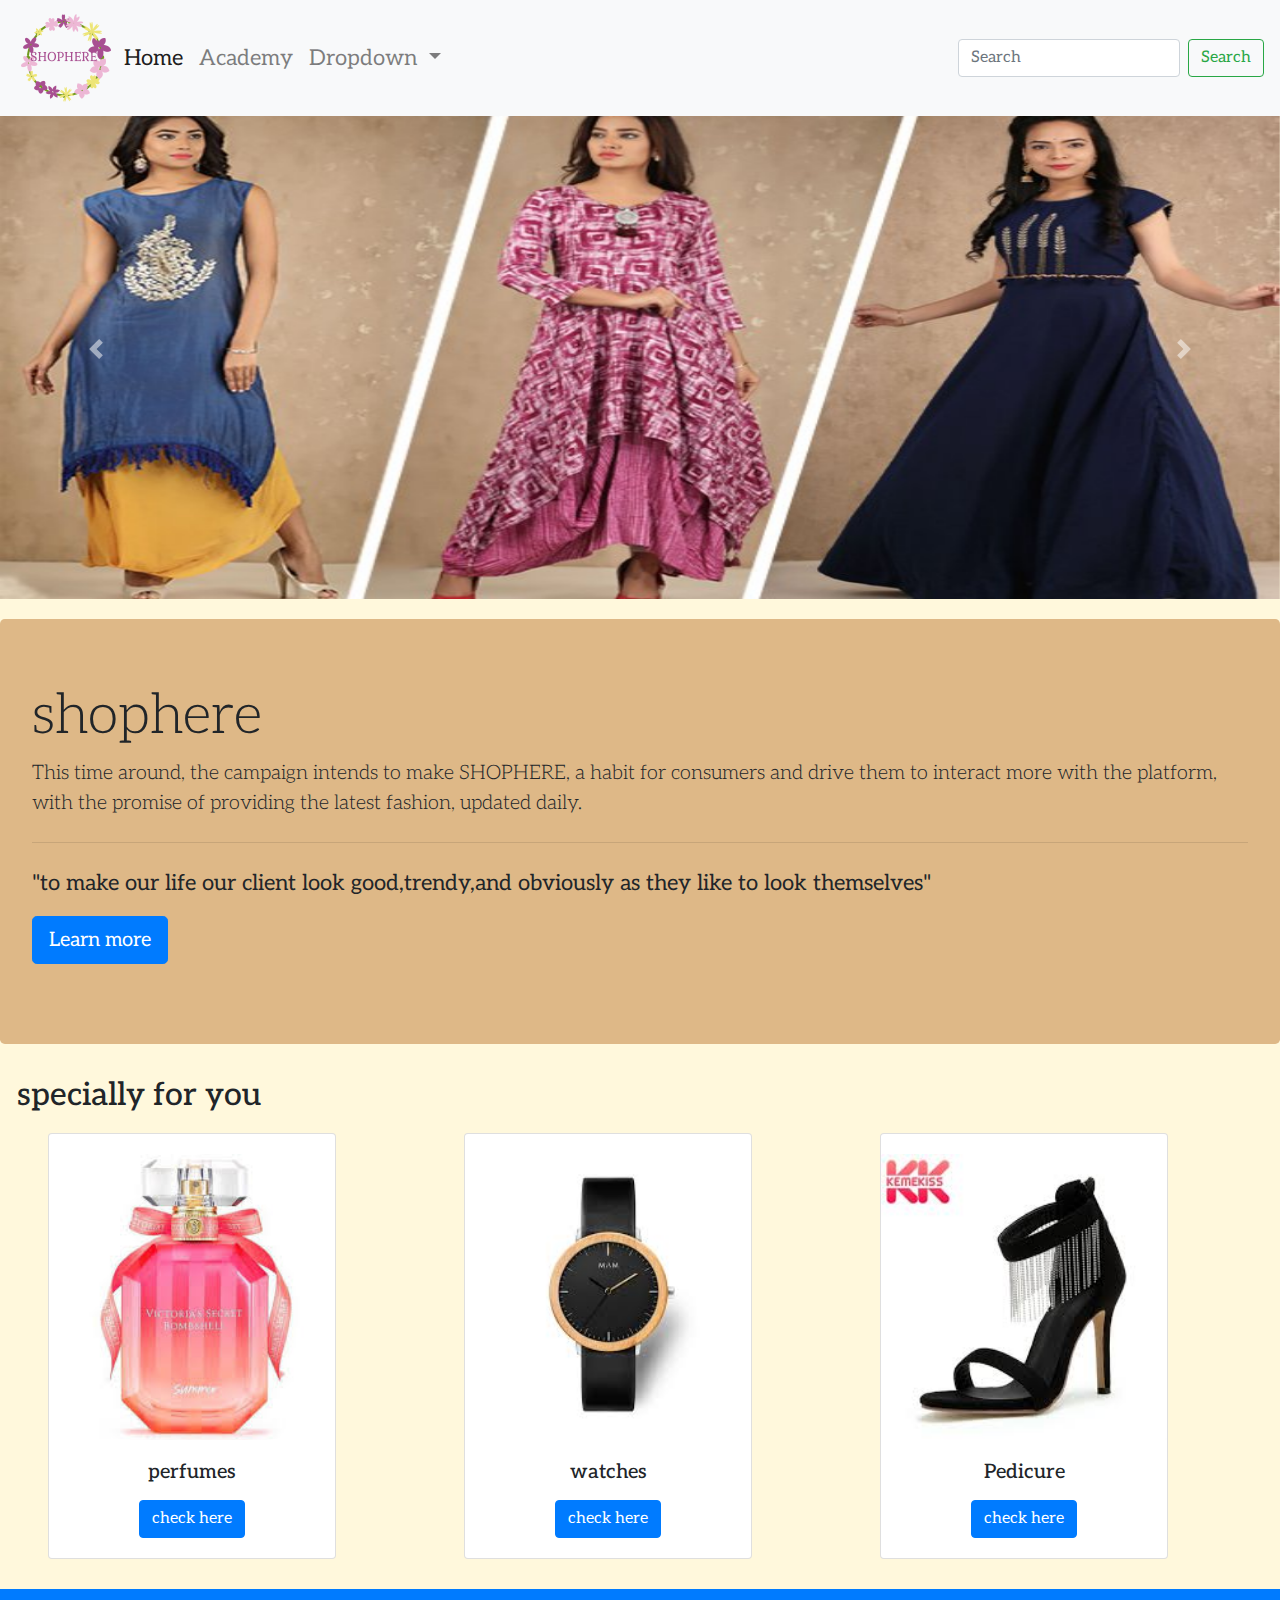
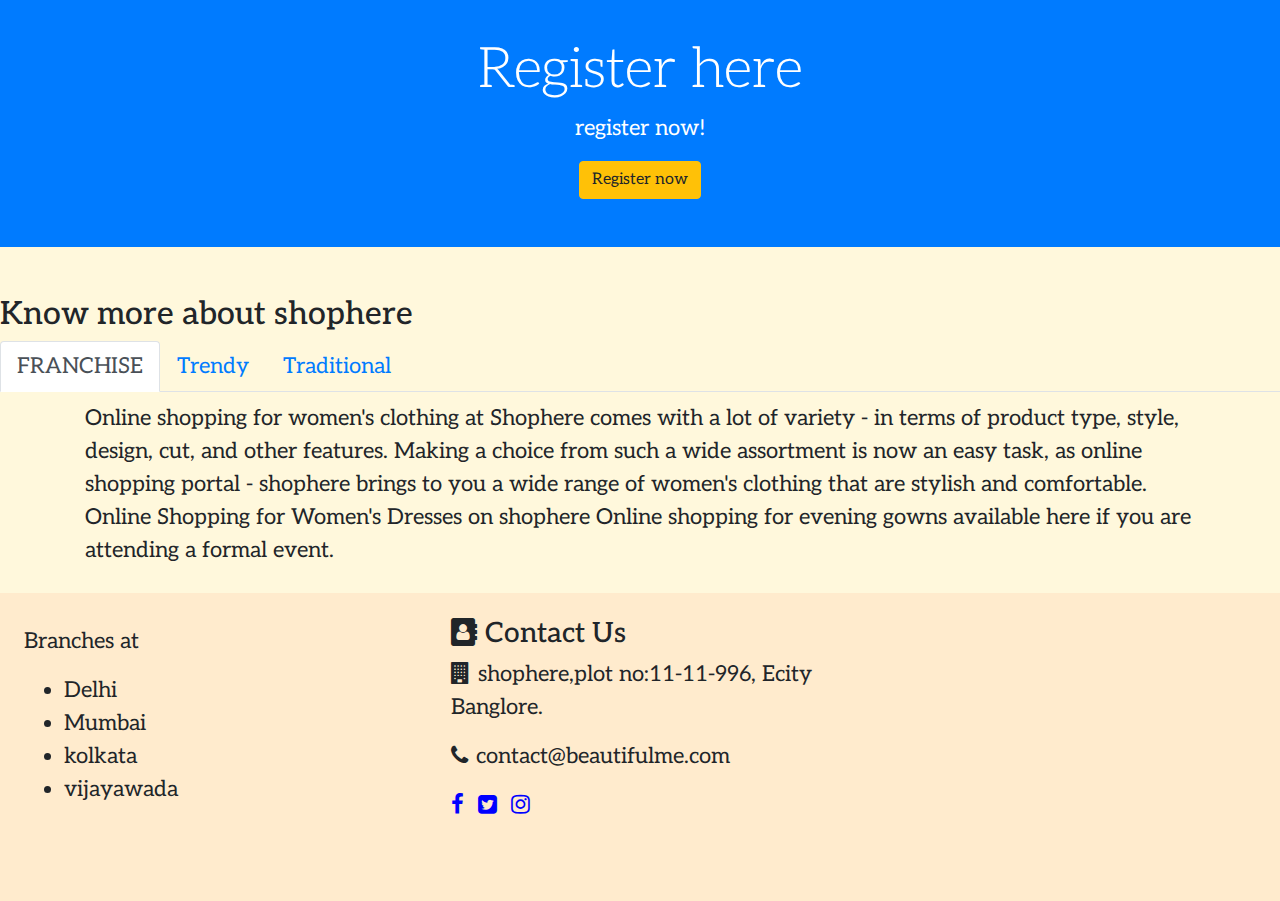
<file: index.html>
<!DOCTYPE html>

<html>

<head>

	<!-- Website Title & Description for Search Engine purposes -->
	<title>shophere</title>
	<meta name="description" content="">
	<meta name="description" content="shophere">
	<meta name="keywords" content="HTML,CSS,,JavaScript">
	<meta name="author" content="teja">

	<!-- Mobile viewport optimized -->
	<meta name="viewport" content="width=device-width, initial-scale=1.0, maximum-scale=1.0, user-scalable=no">

	<link rel="stylesheet" href="https://maxcdn.bootstrapcdn.com/bootstrap/4.0.0/css/bootstrap.min.css"
		integrity="sha384-Gn5384xqQ1aoWXA+058RXPxPg6fy4IWvTNh0E263XmFcJlSAwiGgFAW/dAiS6JXm" crossorigin="anonymous">

	<!-- Custom CSS -->
	<link href="css\style.css" rel="stylesheet">
	<link rel="stylesheet" href="https://cdnjs.cloudflare.com/ajax/libs/font-awesome/4.7.0/css/font-awesome.min.css">
	<link href='https://fonts.googleapis.com/css?family=Aleo' rel='stylesheet'>

</head>

<body>


	<nav class="navbar navbar-expand-lg fixed-top navbar-light bg-light">
		<img src="img\log.jpg" alt="logo" height="100" width="100">
		<!----<a class="navbar-brand" href="#">Navbar</a>-->
		<button class="navbar-toggler" type="button" data-toggle="collapse" data-target="#navbarSupportedContent"
			aria-controls="navbarSupportedContent" aria-expanded="false" aria-label="Toggle navigation">
			<span class="navbar-toggler-icon"></span>
		</button>

		<div class="collapse navbar-collapse" id="navbarSupportedContent">
			<ul class="navbar-nav mr-auto">
				<li class="nav-item active">
					<a class="nav-link" href="#">Home <span class="sr-only">(current)</span></a>
				</li>
				<li class="nav-item">
					<a class="nav-link" href="#">Academy</a>
				</li>
				<li class="nav-item dropdown">
					<a class="nav-link dropdown-toggle" href="#" id="navbarDropdown" role="button"
						data-toggle="dropdown" aria-haspopup="true" aria-expanded="false">
						Dropdown
					</a>
					<div class="dropdown-menu" aria-labelledby="navbarDropdown">
						<a class="dropdown-item" href="#">Offer</a>
						<a class="dropdown-item" href="#">brand</a>
						<div class="dropdown-divider"></div>
						<a class="dropdown-item" href="#">package</a>
					</div>
				</li>
				
			</ul>
			<form class="form-inline my-2 my-lg-0">
				<input class="form-control mr-sm-2" type="search" placeholder="Search" aria-label="Search">
				<button class="btn btn-outline-success my-2 my-sm-0" type="submit">Search</button>
			</form>
		</div>
	</nav>
<br>
<br>
<br>


	<div id="carouselExampleControls" class="carousel slide" data-ride="carousel">
		<div class="carousel-inner">
			<div class="carousel-item active">
				<img class="d-block w-100" src="img\img1.jpg" alt="First slide" height="500px" width="1500px">
			</div>
			<div class="carousel-item">
				<img class="d-block w-100" src="img\img2.jpg" alt="Second slide" height="500px" width="1500px">
			</div>
			<div class="carousel-item">
				<img class="d-block w-100" src="img\img3.jpg" alt="Third slide" height="500px" width="1500px">
			</div>
		</div>
		<a class="carousel-control-prev" href="#carouselExampleControls" role="button" data-slide="prev">
			<span class="carousel-control-prev-icon" aria-hidden="true"></span>
			<span class="sr-only">Previous</span>
		</a>
		<a class="carousel-control-next" href="#carouselExampleControls" role="button" data-slide="next">
			<span class="carousel-control-next-icon" aria-hidden="true"></span>
			<span class="sr-only">Next</span>
		</a>
	</div>


	</div>

	<div class="jumbotron" id="jumbid">


		<h1 class="display-4">shophere</h1>
		<p class="lead">This time around, the campaign intends to make SHOPHERE, a habit 
      for consumers and drive them to interact more with the platform, with the promise of providing 
      the latest fashion, updated daily.</p>
		<hr class="my-4">
		<p> "to make our life our client look good,trendy,and obviously as they like to look themselves"</p>

		<p class="lead">
			<a class="btn btn-primary btn-lg" href="#" role="button">Learn more</a>
		</p>
	</div>

	<div class="row" id="featuresHeading">
		<div class="col-12">
			<h2>specially for you</h2>
			<p class="lead"></p>
		</div>
	</div>
	<!--end featuresheading-->
	<div class="row no-gutters" id="features">
		<div class="col-sm-3 feature mx-5">
			<div class="card" style="width: 18rem;">
				<img class="card-img-top" src="img\sp1.jpg" alt="Card image cap">
				<div class="card-body">
					<h5 class="card-title">perfumes</h5>
					<p class="card-text"></p>
					<a href="#" class="btn btn-primary">check here</a>
				</div>
			</div>
		</div>


		<div class="col-sm-3 feature mx-5">
			<div class="card" style="width: 18rem;">
				<img class="card-img-top" src="img\sp2.jpg" alt="Card image cap">
				<div class="card-body">
					<h5 class="card-title">watches</h5>
					<p class="card-text"></p>
					<a href="#" class="btn btn-primary">check here</a>
				</div>
			</div>
		</div>




		<div class="col-sm-3 feature mx-5">
			<div class="card" style="width: 18rem;">
				<img class="card-img-top" src="img\sp4.jpg" alt="Card image cap">
				<div class="card-body">
					<h5 class="card-title">Pedicure</h5>
					<p class="card-text"></p>
					<a href="#" class="btn btn-primary">check here</a>
				</div>
			</div>
		</div>

	</div>
	<!--end feature-->



	<section class="bg-primary mb-5" id="wrapup">
		<!--modal start-->
		<article class="py-5">
			<div class="text-center text-white">
				<h3 class="display-4">Register here </h3>
				<p> register now!</p>
				<button class="btn btn-warning" data-toggle="modal" data-target="#myModal">Register now</button>
			</div> <!-- The Modal -->
			<div class="modal fade" id="myModal">
				<div class="modal-dialog modal-dialog-centered">
					<div class="modal-content">
						<!-- Modal Header -->
						<div class="modal-header">
							<h4 class="modal-title">Register</h4>
							<button type="button" class="close" data-dismiss="modal">&times;</button>
						</div> <!-- Modal body -->
						<div class="modal-body">
							<form action="/action_page.php">
								<div class="form-group">
									<label for="name">Name:</label>
									<input type="name" class="form-control" id="name" placeholder="Enter your name">
								</div>
								<div class="form-group">
									<label for="email">Email address:</label>
									<input type="email" class="form-control" id="email" placeholder="Enter your email">
								</div>
								<div class="form-group">
									<label for="pwd">Password:</label>
									<input type="password" class="form-control" id="pwd" placeholder="Enter password">
								</div>
								<div class="form-group">
									<label for="contact">Contact number:</label>
									<input type="contact" class="form-control" id="contact"
										placeholder="Enter your contact number">
								</div> <button type="submit" class="btn btn-primary">Submit</button>
							</form>
						</div> <!-- Modal footer -->
						<div class="modal-footer">
							<button type="button" class="btn btn-secondary" data-dismiss="modal">Close</button>
						</div>
					</div>
				</div>
			</div>
		</article>
	</section>
	<!--modal end-->


	<!--TABBED PANE-->

	<!--  <div class="col-md-6"> -->
	<h2>Know more about shophere</h2>
	<!-- Nav tabs -->
	<ul class="nav nav-tabs">
		<li class="nav-item">
			<a class="nav-link active" data-toggle="tab" href="#">FRANCHISE</a>
		</li>
		<li class="nav-item">
			<a class="nav-link" data-toggle="tab" href="#menu1">Trendy</a>
		</li>
		<li class="nav-item">
			<a class="nav-link" data-toggle="tab" href="#menu2">Traditional</a>
		</li>
	</ul>

	<!-- Tab panes Content-->
	<div class="tab-content">
		<div class="tab-pane container active" id="home">
        Online shopping for women's clothing at Shophere comes with a lot of variety - 
        in terms of product type, style, design, cut, and other features. Making a choice from such a
        wide assortment is now an easy task, as online shopping portal - shophere brings to you a 
        wide range of women's clothing that are stylish and comfortable.
        Online Shopping for Women's Dresses on shophere
        Online shopping for evening gowns available here if you are attending a formal event.
		</div>

		<div class="tab-pane container fade" id="menu1">
        Online Shopping for Wide Collection of Women's Intimate Apparel at Best Prices
        Apart from women's dresses, tops and bottom wear, Snapdeal - your online shopping destination,
         has in store a wide collection of lingerie, sleepwear, winter wear, maternity clothes and more. 
         While selecting such clothing, comfort should be a key factor. Here you will find lingerie and 
         sleepwear in all sizes and specially-designed maternity clothes. Choose the ones that fit you 
         like a glove and move around in them with utmost comfort. 
			
		</div>

		<div class="tab-pane container fade" id="menu2">
        Online shopping for women's clothing at Snapdeal also features a wide assortment of tops. 
        From crop tops to formal shirts, you will find them all. Online shopping for women's top - 
        keeping in mind various factors like collars and neck style, designs, colour, sleeves, type, 
        and much more. Browse this excellent collection and choose from V-neck tops to collared 
        ladies shirts, from t-shirts to kaftans, from vibrant hues like red, blue, yellow and green to 
        pastel shades like white and pink. If you want something unique, go online shopping 
        for jumpsuits for women, that are extremely stylish.
		</div>
	</div>
	</div>


	<!--footer--->

	<section>
		<div class="container-fluid footer">
			<div class="row">
				<div class="col-sm-12 col-12 col-md-4 p-4">
					<h3 class="colorWhite"><a class="colorWhite" href="index.html"></a></h3>
          <p class="colorWhite">Branches at</p>
          <ul>
            <li>Delhi</li>
            <li>Mumbai</li>
            <li>kolkata</li>
            <li>vijayawada</li>
          </ul>
          
				</div>
				<div class="col-sm-12 col-12 col-md-4 p-4">
					<h3 class="colorWhite"><i class="fa fa-address-book mr-2"></i>Contact Us</h3>
					<p class="colorWhite"><i class="fa fa-building mr-2"></i>shophere,plot no:11-11-996,
						Ecity Banglore.</p>
					<p class="colorWhite"><i class="fa fa-phone mr-2"></i>contact@beautifulme.com</p>
					<a href="javascript:void(0)"><i class="fa fa-facebook mr-2 socialIcons"></i></a>
					<a href="javascript:void(0)"><i class="fa fa-twitter-square mr-2 socialIcons"></i></a>
					<a href="javascript:void(0)"><i class="fa fa-instagram mr-2 socialIcons"></i></a>
				</div>
				<div class="col-sm-12 col-12 col-md-4 p-4">
					<iframe width="100%" height="250"
						src="https://maps.google.com/maps?width=100%&amp;height=600&amp;hl=en&amp;q=secondcampus+(My%20Business%20Name)&amp;ie=UTF8&amp;t=&amp;z=14&amp;iwloc=B&amp;output=embed"
						frameborder="0" scrolling="no" marginheight="0" marginwidth="0">
						<a href="https://www.maps.ie/create-google-map/">Google map generator</a>
					</iframe>
				</div>
			</div>
		</div>
	</section>
	<!-- End of Footer -->




	<script src="https://code.jquery.com/jquery-3.2.1.slim.min.js"
		integrity="sha384-KJ3o2DKtIkvYIK3UENzmM7KCkRr/rE9/Qpg6aAZGJwFDMVNA/GpGFF93hXpG5KkN"
		crossorigin="anonymous"></script>
	<script src="https://cdnjs.cloudflare.com/ajax/libs/popper.js/1.12.9/umd/popper.min.js"
		integrity="sha384-ApNbgh9B+Y1QKtv3Rn7W3mgPxhU9K/ScQsAP7hUibX39j7fakFPskvXusvfa0b4Q"
		crossorigin="anonymous"></script>
	<script src="https://maxcdn.bootstrapcdn.com/bootstrap/4.0.0/js/bootstrap.min.js"
		integrity="sha384-JZR6Spejh4U02d8jOt6vLEHfe/JQGiRRSQQxSfFWpi1MquVdAyjUar5+76PVCmYl"
		crossorigin="anonymous"></script>

</body>

</html>
</file>
